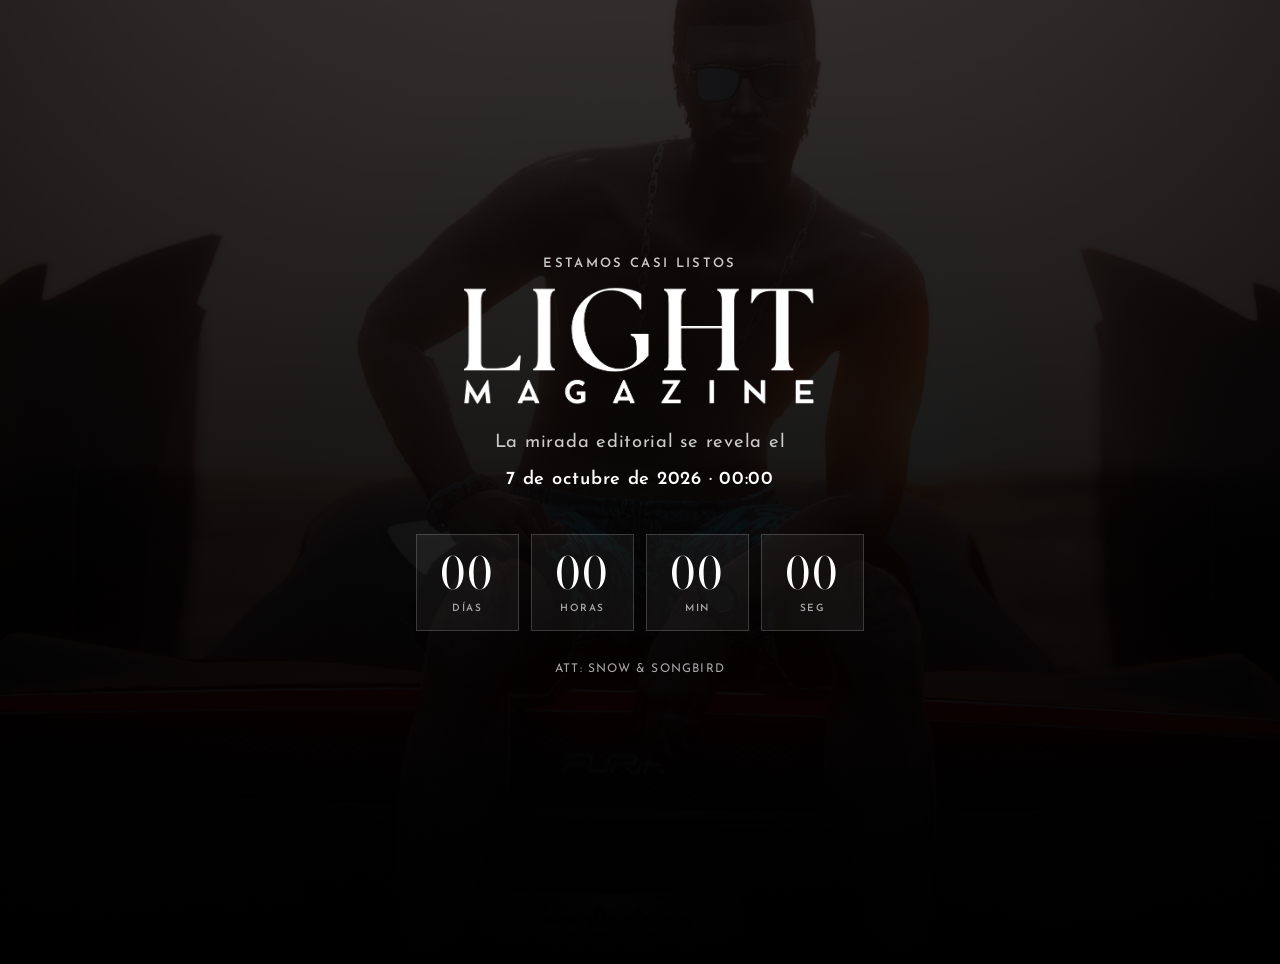
<file: index.html>
<!DOCTYPE html>
<html lang="es">
<head>
  <meta charset="UTF-8" />
  <meta name="viewport" content="width=device-width, initial-scale=1.0" />
  <title>LIGHT — Coming Soon</title>
  <meta name="description" content="LIGHT se revela el 7 de octubre de 2026." />
  <meta name="robots" content="noindex" />
  <link rel="preconnect" href="https://fonts.googleapis.com" />
  <link rel="preconnect" href="https://fonts.gstatic.com" crossorigin />
  <link href="https://fonts.googleapis.com/css2?family=Bodoni+Moda:opsz,wght@6..96,300;6..96,400;6..96,600&family=Josefin+Sans:wght@400;500;600&display=swap" rel="stylesheet" />
  <link rel="stylesheet" href="tokens.css" />
  <link rel="stylesheet" href="coming-soon.css" />
  <script src="gate.js"></script>
</head>
<body class="coming-soon-body">
  <div class="coming-soon">
    <div class="coming-soon-bg" aria-hidden="true">
      <img src="images/photo-24.png" alt="" />
    </div>
    <div class="coming-soon-veil" aria-hidden="true"></div>

    <main class="coming-soon-inner">
      <p class="coming-soon-eyebrow">Estamos casi listos</p>
      <h1 class="coming-soon-logo">
        <img src="images/logo-blanco.png" alt="LIGHT Magazine" />
      </h1>
      <p class="coming-soon-lead">
        La mirada editorial se revela el<br />
        <strong>7 de octubre de 2026 · 00:00</strong>
      </p>

      <div class="countdown" id="countdown" aria-live="polite">
        <div class="countdown-unit">
          <span class="countdown-value" data-unit="days">00</span>
          <span class="countdown-label">Días</span>
        </div>
        <div class="countdown-unit">
          <span class="countdown-value" data-unit="hours">00</span>
          <span class="countdown-label">Horas</span>
        </div>
        <div class="countdown-unit">
          <span class="countdown-value" data-unit="minutes">00</span>
          <span class="countdown-label">Min</span>
        </div>
        <div class="countdown-unit">
          <span class="countdown-value" data-unit="seconds">00</span>
          <span class="countdown-label">Seg</span>
        </div>
      </div>

      <p class="coming-soon-note" id="countdown-note">ATT: Snow &amp; Songbird</p>
    </main>
  </div>

  <script src="coming-soon.js"></script>
</body>
</html>
</file>
<file: tokens.css>
/* LIGHT design tokens — mapped from Vogue.com system */

:root {
  /* Primitives */
  --a1: #000;
  --a2: #f8f8f8;
  --a3: #fff;
  --b1: #1f1f1f;
  --b2: #d92f20;
  --b3: #fcefee;
  --b4: #f98076;
  --c1: #000;
  --c2: #1f1f1f;
  --c3: #636363;
  --c4: #727272;
  --c5: #a8a8a8;
  --c6: #cbcbcb;
  --c7: #e0e0e0;
  --c8: #f8f8f8;
  --c9: #1f1f1f80;
  --c10: #f0f0f0;
  --c11: #fcfcfc;
  --c12: #121212;
  --c13: #747474;
  --c14: #1f201f;
  --c15: #1a1a1a;
  --c16: #f7f7f7;
  --c17: #fbfbfb;
  --c18: #404040;
  --success1: #008768;
  --error1: #b8293d;
  --notice1: #f7c442;
  --notice2: #fff2d0;
  --focus1: #0076d7;
  --transparent-0: #0000;
  --transparent-25: #00000040;
  --transparent-30: #0000004d;
  --transparent-50: #00000080;
  --transparent-70: #000000b3;

  /* Semantic color */
  --color-surface: var(--a3);
  --color-surface-subtle: var(--c8);
  --color-surface-hover: var(--c17);
  --color-surface-pressed: var(--c10);
  --color-surface-navigation: var(--a3);
  --color-surface-placeholder: var(--c8);
  --color-action-brand-default: var(--c1);
  --color-action-brand-hover: var(--c14);
  --color-action-brand-pressed: var(--c15);
  --color-action-brand-inverse: var(--a3);
  --color-text: var(--c1);
  --color-text-subtle: var(--c2);
  --color-text-disabled: var(--c13);
  --color-text-link: var(--c2);
  --color-text-heading: var(--c1);
  --color-text-subheading: var(--c1);
  --color-text-placeholder: var(--c6);
  --color-icon: var(--c1);
  --color-icon-subtle: var(--c5);
  --color-border: var(--c2);
  --color-border-subtle: var(--c7);
  --color-border-hover: var(--c2);
  --color-border-active: var(--c1);
  --color-border-focus: var(--focus1);
  --color-divider: var(--c7);
  --color-logo: var(--c1);

  /* Spacing */
  --spacing-0: 0px;
  --spacing-4: 4px;
  --spacing-8: 8px;
  --spacing-12: 12px;
  --spacing-16: 16px;
  --spacing-24: 24px;
  --spacing-32: 32px;
  --spacing-40: 40px;
  --spacing-48: 48px;
  --spacing-56: 56px;
  --spacing-64: 64px;
  --spacing-96: 96px;
  --spacing-128: 128px;
  --spacing-badge: 4px 8px;
  --spacing-nav-link: 12px 8px 10px;
  --spacing-link-button: 16px 20px;
  --spacing-link-button-compact: 5px 8px;
  --spacing-buy-button: 6px var(--spacing-16);
  --spacing-icon-button: var(--spacing-12);
  --spacing-section-small: var(--spacing-32) var(--spacing-0);
  --spacing-section-medium: var(--spacing-56) var(--spacing-0);

  /* Font stacks — free stand-ins for VogueAvantGarde / FBDidotS / AdobeGaramondPro */
  --font-ui: "Josefin Sans", "Helvetica Neue", Helvetica, sans-serif;
  --font-didot: "Bodoni Moda", "Didot", "Bodoni MT", serif;
  --font-garamond: "EB Garamond", "Adobe Garamond Pro", Garamond, serif;

  /* Typography tokens (size / line-height) */
  --size-nav-primary: 13px;
  --lh-nav-primary: 1.136;
  --tracking-nav-primary: 0.128em;
  --size-utility-button: 13px;
  --lh-utility-button: 1.136;
  --tracking-utility-button: 0.085em;
  --size-context-primary: 13px;
  --lh-context-primary: 1.231;
  --tracking-context-primary: 0.138em;
  --size-accreditation: 12px;
  --lh-accreditation: 1.363;
  --tracking-accreditation: 0.164em;
  --size-discovery-hed-feature: 24px;
  --lh-discovery-hed-feature: 1.25;
  --size-discovery-hed-core: 16px;
  --lh-discovery-hed-core: 1.4;
  --tracking-discovery-hed-core: -0.0125em;
  --size-discovery-page-hed: 32px;
  --lh-discovery-page-hed: 1.125;
  --tracking-discovery-page-hed: 0.044em;
  --size-hed-feature: 38px;
  --lh-hed-feature: 1.105;
  --tracking-hed-feature: 0.037em;
  --size-utility-meta: 13px;
  --lh-utility-meta: 1.4;
  --size-foundation-meta: 12px;

  /* Gradients */
  --gradient-strong-180deg: linear-gradient(180deg, var(--transparent-0) 0%, var(--transparent-70) 60%);
  --gradient-subtle-180deg: linear-gradient(180deg, var(--transparent-0) 0%, var(--transparent-25) 60%);

  /* Layout */
  --ease: cubic-bezier(0.22, 1, 0.36, 1);
  --page: min(1200px, calc(100% - 2.5rem));
}
</file>
<file: coming-soon.css>
/* LIGHT — coming soon / gate */

.coming-soon-body {
  margin: 0;
  min-height: 100%;
  background: var(--c12);
  color: var(--a3);
  font-family: var(--font-ui);
  overflow-x: hidden;
  overflow-y: auto;
}

.coming-soon {
  position: relative;
  min-height: 100vh;
  min-height: 100dvh;
  display: grid;
  place-items: center;
  padding: var(--spacing-32) var(--spacing-24);
}

.coming-soon-bg {
  position: absolute;
  inset: 0;
  overflow: hidden;
}

.coming-soon-bg img {
  width: 100%;
  height: 100%;
  object-fit: cover;
  transform: scale(1.06);
  filter: grayscale(0.15) brightness(0.55);
  animation: soon- ken 18s var(--ease) alternate infinite;
}

@keyframes soon-ken {
  from {
    transform: scale(1.06);
  }
  to {
    transform: scale(1.12);
  }
}

.coming-soon-veil {
  position: absolute;
  inset: 0;
  background: linear-gradient(180deg, #000000a6 0%, #000000d9 55%, #000 100%);
}

.coming-soon-inner {
  position: relative;
  z-index: 1;
  width: min(40rem, 100%);
  text-align: center;
  animation: soon-in 1.1s var(--ease) both;
}

@keyframes soon-in {
  from {
    opacity: 0;
    transform: translateY(1.25rem);
  }
  to {
    opacity: 1;
    transform: none;
  }
}

.coming-soon-eyebrow {
  margin: 0 0 var(--spacing-16);
  font-size: var(--size-context-primary);
  font-weight: 600;
  letter-spacing: 0.18em;
  text-transform: uppercase;
  color: var(--c6);
}

.coming-soon-logo {
  margin: 0 auto var(--spacing-24);
  line-height: 0;
  width: min(22rem, 78vw);
}

.coming-soon-logo img {
  display: block;
  width: 100%;
  height: auto;
  mix-blend-mode: screen;
}

.coming-soon-lead {
  margin: 0 auto var(--spacing-40);
  max-width: 26rem;
  font-size: clamp(1rem, 2.4vw, 1.15rem);
  font-weight: 400;
  line-height: 1.55;
  letter-spacing: 0.04em;
  color: var(--c6);
}

.coming-soon-lead strong {
  display: inline-block;
  margin-top: var(--spacing-8);
  color: var(--a3);
  font-weight: 600;
}

.countdown {
  display: grid;
  grid-template-columns: repeat(4, minmax(0, 1fr));
  gap: var(--spacing-12);
  margin: 0 auto var(--spacing-32);
  max-width: 28rem;
}

.countdown-unit {
  padding: var(--spacing-16) var(--spacing-8);
  border: 1px solid #ffffff2e;
  background: #ffffff0d;
  backdrop-filter: blur(8px);
}

.countdown-value {
  display: block;
  font-family: var(--font-didot);
  font-weight: 400;
  font-size: clamp(1.75rem, 6vw, 2.75rem);
  letter-spacing: 0.04em;
  line-height: 1;
  font-variant-numeric: tabular-nums;
}

.countdown-label {
  display: block;
  margin-top: var(--spacing-8);
  font-size: 10px;
  font-weight: 600;
  letter-spacing: 0.16em;
  text-transform: uppercase;
  color: var(--c5);
}

.coming-soon-note {
  margin: 0 0 var(--spacing-32);
  font-size: 12px;
  letter-spacing: 0.1em;
  text-transform: uppercase;
  color: var(--c5);
}

.interest {
  display: flex;
  flex-direction: column;
  align-items: center;
  gap: var(--spacing-12);
}

.interest-btn {
  display: inline-flex;
  align-items: center;
  gap: var(--spacing-16);
  margin: 0;
  padding: 0.85rem 1.5rem;
  border: 1px solid #ffffff55;
  background: #ffffff12;
  color: var(--a3);
  font-family: var(--font-ui);
  font-size: 12px;
  font-weight: 600;
  letter-spacing: 0.16em;
  text-transform: uppercase;
  cursor: pointer;
  backdrop-filter: blur(8px);
  transition:
    background 0.25s var(--ease),
    border-color 0.25s var(--ease),
    transform 0.25s var(--ease);
}

.interest-btn:hover {
  background: #ffffff22;
  border-color: #ffffffaa;
}

.interest-btn:active {
  transform: scale(0.98);
}

.interest-btn.is-liked {
  background: var(--a3);
  border-color: var(--a3);
  color: var(--a1);
  cursor: default;
}

.interest-btn.is-liked:hover {
  background: var(--a3);
  border-color: var(--a3);
}

.interest-label {
  line-height: 1;
}

.interest-count {
  display: inline-flex;
  align-items: center;
  justify-content: center;
  min-width: 2.25rem;
  padding: 0.2rem 0.45rem;
  border-left: 1px solid currentColor;
  padding-left: var(--spacing-16);
  font-family: var(--font-didot);
  font-size: 1.15rem;
  font-weight: 400;
  letter-spacing: 0.04em;
  font-variant-numeric: tabular-nums;
  line-height: 1;
  opacity: 0.9;
  transition: transform 0.35s var(--ease);
}

.interest-count.is-bump {
  animation: interest-bump 0.45s var(--ease);
}

@keyframes interest-bump {
  0% {
    transform: scale(1);
  }
  35% {
    transform: scale(1.22);
  }
  100% {
    transform: scale(1);
  }
}

.interest-hint {
  margin: 0;
  display: inline-flex;
  align-items: center;
  gap: 0.45rem;
  font-size: 11px;
  letter-spacing: 0.12em;
  text-transform: uppercase;
  color: var(--c5);
}

.interest-live {
  width: 0.45rem;
  height: 0.45rem;
  border-radius: 50%;
  background: var(--c5);
  flex-shrink: 0;
}

.interest-hint.is-online .interest-live {
  background: #6fcf97;
  box-shadow: 0 0 0 0 #6fcf9780;
  animation: interest-pulse 1.8s var(--ease) infinite;
}

@keyframes interest-pulse {
  0% {
    box-shadow: 0 0 0 0 #6fcf9780;
  }
  70% {
    box-shadow: 0 0 0 0.45rem #6fcf9700;
  }
  100% {
    box-shadow: 0 0 0 0 #6fcf9700;
  }
}

@media (prefers-reduced-motion: reduce) {
  .interest-count.is-bump,
  .interest-hint.is-online .interest-live {
    animation: none !important;
  }
}

@media (max-width: 520px) {
  .countdown {
    gap: var(--spacing-8);
  }

  .countdown-unit {
    padding: var(--spacing-12) var(--spacing-4);
  }
}

@media (prefers-reduced-motion: reduce) {
  .coming-soon-bg img,
  .coming-soon-inner {
    animation: none !important;
  }
}
</file>
